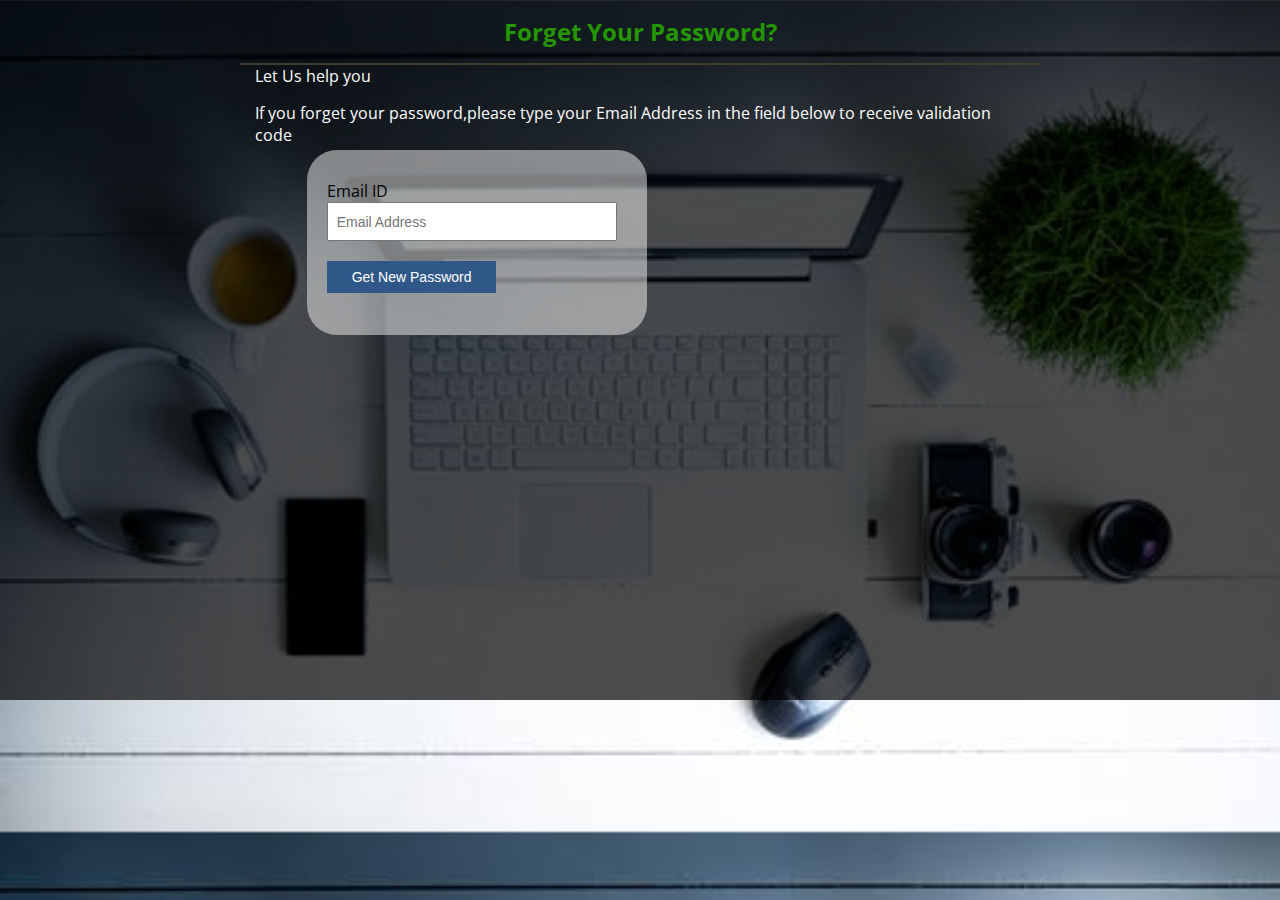
<file: forget-password.html>
<!DOCTYPE html>
<html>
<head>
	<link rel="stylesheet" type="text/css" href="css/forget-password.css">
	<title></title>
</head>
<body>
	<!-- container start -->
	<div class="overlay">
	<div class="container">
		<h2>Forget Your Password?</h2>
		<span>Let Us help you</span>
		<p>If you forget your password,please type your Email Address in the field below to receive validation code</p>

		
		<!-- forget password form start -->
		<div class="login-form">
			
		
			<!-- forget email start -->
			<div class="login-group">
				<label>Email ID</label>
				<input type="email" name="Email" placeholder="Email Address" class="form-control">
			</div>
			<!-- forget email end -->
			


			<!-- forget password button start -->

			<div class="login-group">
				<input type="submit" value="Get New Password" class="btn-primary">
			</div>

			<!-- forget password button end -->
			
		</div>
	<!-- forget password form end -->
	</div>
	<!-- container end -->
	</div>

</body>
</html>
</file>
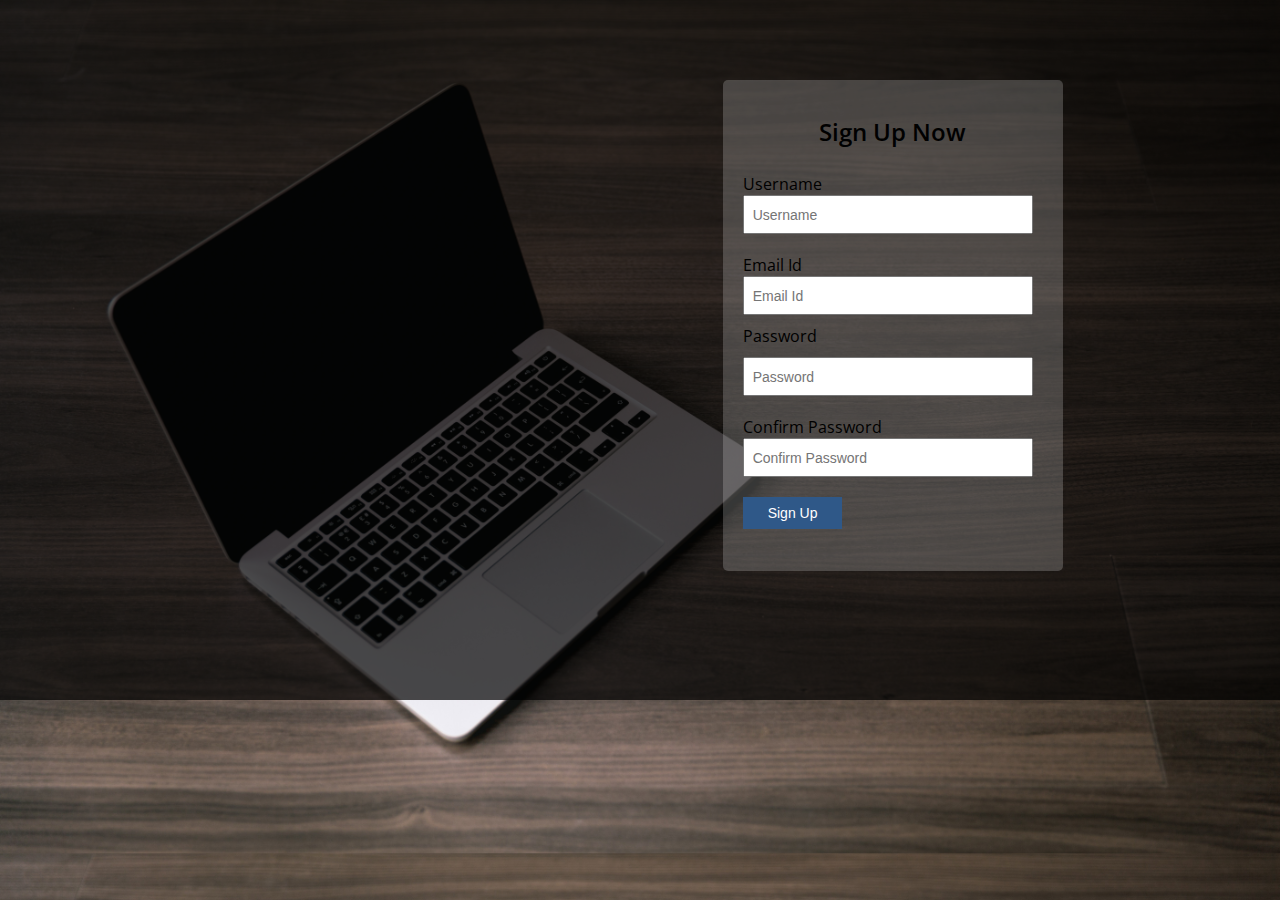
<file: register.html>
<!DOCTYPE html>
<html>
<head>
	<link rel="stylesheet" type="text/css" href="css/register.css">
	<title></title>
</head>
<body>
	<!-- container start -->
	<div class="overlay">
	<div class="container">
		
		<!-- sign up form start -->
		<div class="login-form">
			
			<h2>Sign Up Now</h2>
			<!-- user name start -->
			<div class="login-group">
				<label>Username</label>
				<input type="text" name="name" placeholder="Username" class="form-control">
			</div>
			<!-- username end-->
			<!-- email start -->
			<div class="login-group">
				<label>Email Id</label>
				<input type="email" name="email" placeholder="Email Id" class="form-control">
			</div>
			<!-- email end -->

			<!--  password start -->

			<label>Password</label>
			<div class="login-group">
				<input type="password" name="" placeholder="Password" class="form-control">
			</div>
			<!-- password end -->
			<!-- confirm password start -->

			<div class="login-group">
				<label>Confirm Password</label>
				<input type="password" name="confirmpassword" placeholder="Confirm Password" class="form-control">
			</div>

			<!-- confirm password end -->
			<!-- register button start -->

			<div class="login-group">
				<input type="submit" value="Sign Up" class="btn-primary">
			</div>

			<!-- sign up button end -->
			
	

		</div>
		<!-- sign up form end -->
	</div>
	<!-- container end -->
	</div>

</body>
</html>
</file>
<file: css/forget-password.css>
@import url('https://fonts.googleapis.com/css?family=Open+Sans');
*{
	margin: 0;
}
body{
	background: url(../img/forget.jpeg);
	font-family: 'Open Sans', sans-serif;
    background-size: cover;
    min-height: 700px;


}
.overlay{
    min-height: 700px;
    background-color: rgba(0,0,0,.7);
}
h2{
       text-align: center;
    color: #249600;
    border-bottom: 2px solid #423b2f;
    padding: 15px 0px;

}
span{
    margin: 15px;
    color: #fff;
}
p{
    margin: 15px;
    color: #fff;
}


.container{
	width: 800px;
	margin: 0 auto;
	position: relative;
}
.login-form{
	    width: 300px;
    background: #eeeeee85;
    padding: 20px;
    position: absolute;
    left: 8.3333%;
    top: 150px;
    border-radius: 30px;
}

.login-group{
	width: 100%;
	padding: 10px 0px;
}
.form-control{
	    width: 270px;
    height: 25px;
    padding: 5px 8px;
    font-size: 14px;
}
.btn-primary{
	    background: #2f5888;
    border: none;
    color: #fff;
    padding: 8px 25px;
    font-size: 14px;
    margin-bottom: 12px;
}
</file>
<file: css/register.css>
@import url('https://fonts.googleapis.com/css?family=Open+Sans');
*{
	margin: 0;
}
body{
	background: url(../img/signup.jpg);
	font-family: 'Open Sans', sans-serif;
    background-size: cover;
    min-height: 700px;

}


.overlay{
    min-height: 700px;
    background-color: rgba(0,0,0,.7);
}
.container{
	width: 800px;
	margin: 0 auto;
	position: relative;
}
.login-form{
	    width: 300px;
    background: #eeeeee38;
    padding: 20px;
    position: absolute;
    left: 60.3333%;
    top: 80px;
    border-radius: 5px;
}


.login-form h2{
	    text-align: center;
    font-weight: 600;
    margin: 15px 0px;

}
.login-group{
	width: 100%;
	padding: 10px 0px;
}
.form-control{
	    width: 270px;
    height: 25px;
    padding: 5px 8px;
    font-size: 14px;
}
.btn-primary{
	    background: #2f5888;
    border: none;
    color: #fff;
    padding: 8px 25px;
    font-size: 14px;
    margin-bottom: 12px;
}
</file>
